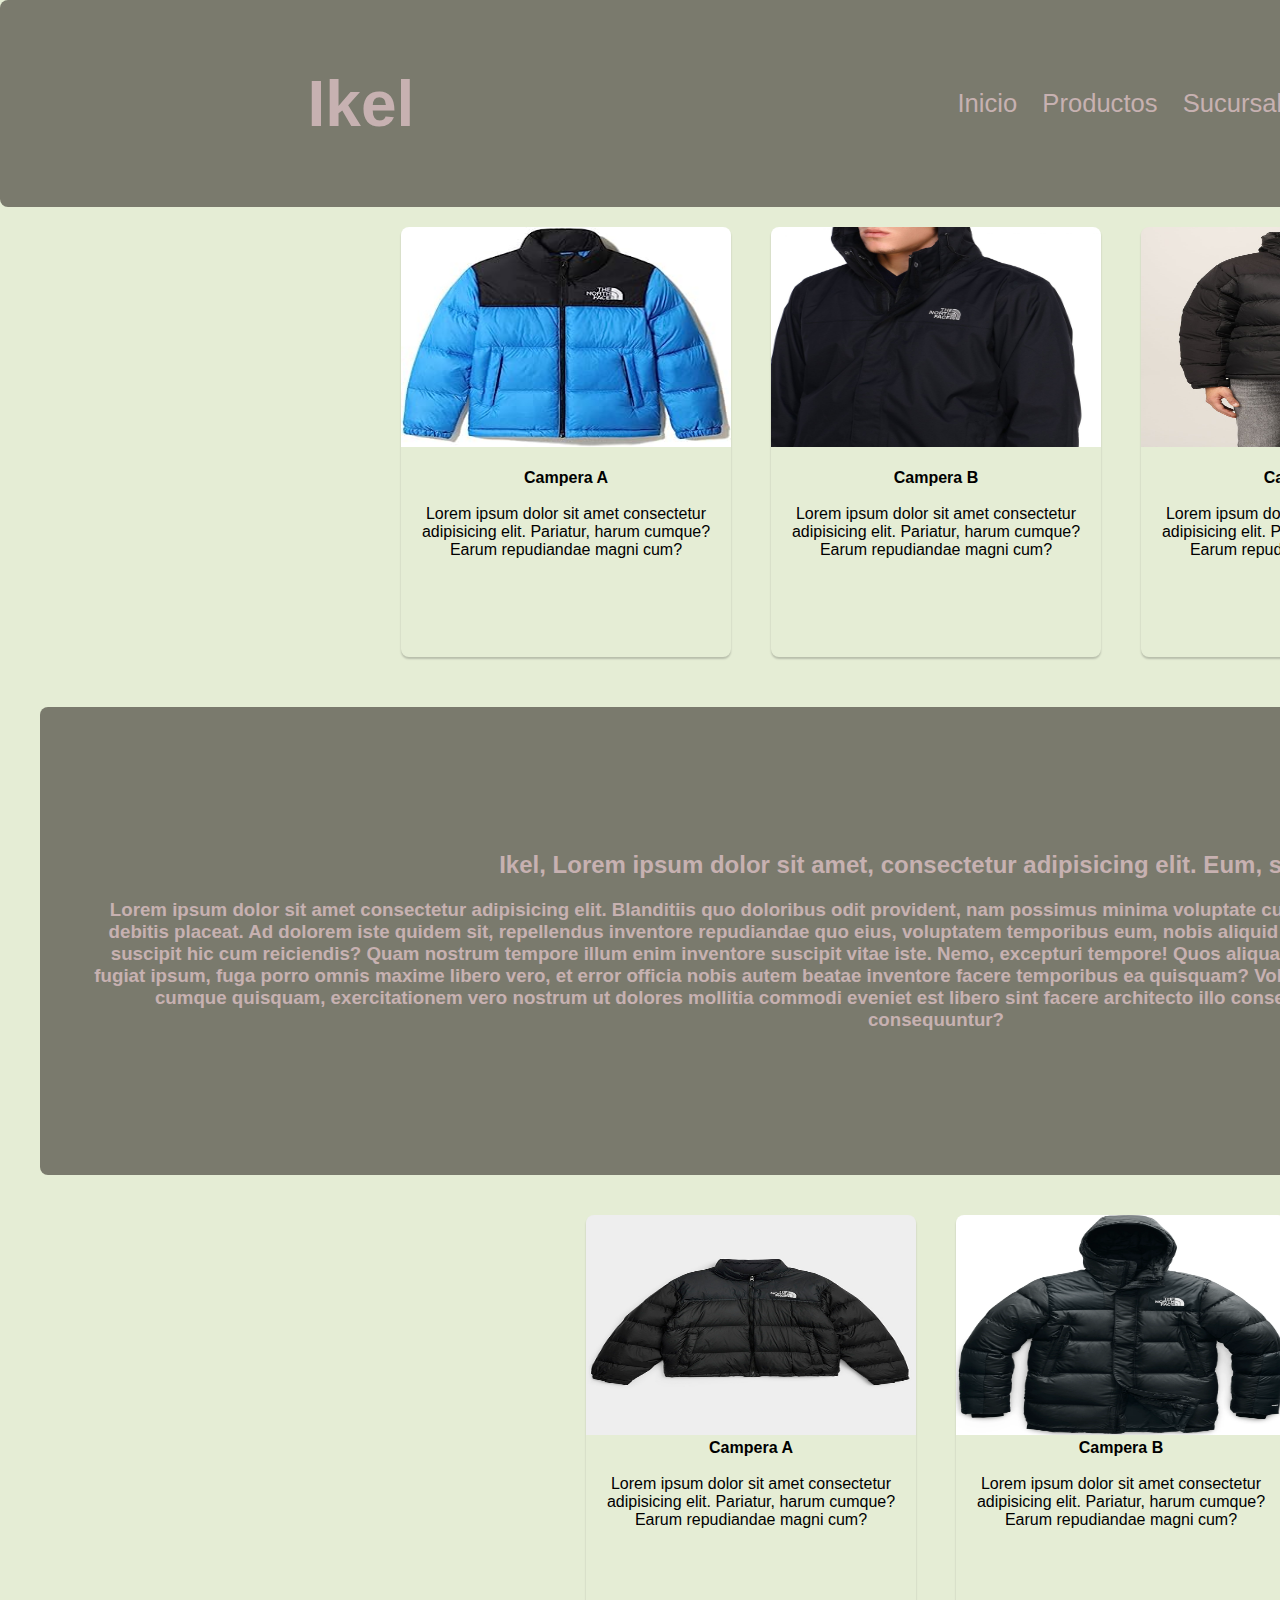
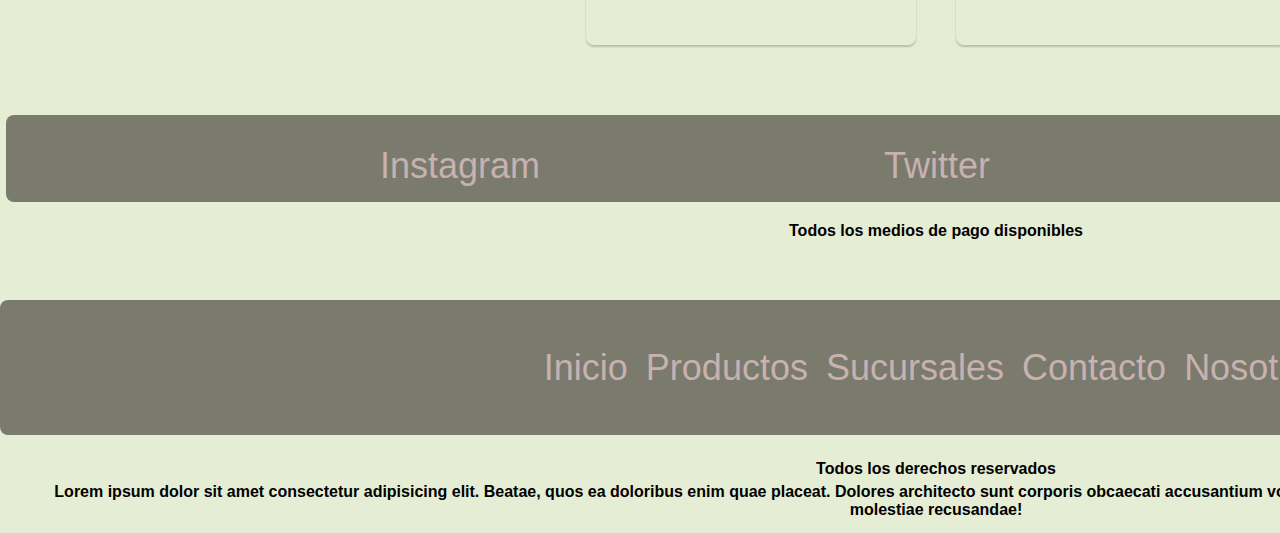
<file: index.html>
<!DOCTYPE html>
<html lang="en">
  <head>
    <meta charset="UTF-8" />
    <meta name="viewport" content="width=device-width, initial-scale=1.0" />
    <meta name="Ikel" content="Ikel">
    <title>Ikel - Inicio</title>
    <link rel="stylesheet" href="CSS/main.css"/>
  </head>
  <body class="Body">
    <header class="Barra">
      <h1><a href="index.html">Ikel</a></h1>
      <nav class="">
        <ul>
          <li><a href="index.html"> Inicio </a></li>
          <li><a href="Pages/Productos.html"> Productos </a></li>
          <li><a href="Pages/Sucursales.html"> Sucursales </a></li>
          <li><a href="Pages/Contacto.html"> Contacto </a></li>
          <li><a href="Pages/Nosotros.html">Nosotros</a></li>
        </ul>
      </nav>
    </header>
    <section class="LogoContenedor">
      <div class="Logo">
          <img src="Imagenes/logo.png" alt="Logo de the north face">
      </div>
    </section>
    <main class="Fotos">
      <div class="Contenedor">
        <div class="Carta">
          <img src="Imagenes/612jWEUNv1L._AC_UL320_.jpg" alt="Campera celeste con negro" />
          <h4>Campera A</h4>
          <p>
            Lorem ipsum dolor sit amet consectetur adipisicing elit. Pariatur,
            harum cumque? Earum repudiandae magni cum?
          </p>
        </div>

        <div class="Carta">
          <img src="Imagenes/A83838.002_5.jpg" alt="Campera negra" />
          <h4>Campera B</h4>
          <p>
            Lorem ipsum dolor sit amet consectetur adipisicing elit. Pariatur,
            harum cumque? Earum repudiandae magni cum?
          </p>
        </div>

        <div class="Carta">
          <img src="Imagenes/c55565.002_1.jpg" alt="Campera negra puffer" />
          <h4>Campera C</h4>
          <p>
            Lorem ipsum dolor sit amet consectetur adipisicing elit. Pariatur,
            harum cumque? Earum repudiandae magni cum?
          </p>
        </div>
      </div>
    </main>

    <section class="Info">
      <div>
        <h2>
          Ikel, Lorem ipsum dolor sit amet, consectetur adipisicing elit. Eum,
          sapiente.
        </h2>

        <h3>
          Lorem ipsum dolor sit amet consectetur adipisicing elit. Blanditiis
          quo doloribus odit provident, nam possimus minima voluptate cupiditate
          consectetur soluta maiores doloremque dolor debitis placeat. Ad
          dolorem iste quidem sit, repellendus inventore repudiandae quo eius,
          voluptatem temporibus eum, nobis aliquid quas. Corporis at
          reprehenderit provident repellendus suscipit hic cum reiciendis? Quam
          nostrum tempore illum enim inventore suscipit vitae iste. Nemo,
          excepturi tempore! Quos aliquam soluta ipsa eius dolor maiores
          eligendi dignissimos fugiat ipsum, fuga porro omnis maxime libero
          vero, et error officia nobis autem beatae inventore facere temporibus
          ea quisquam? Voluptates nemo qui consectetur quasi assumenda ratione
          cumque quisquam, exercitationem vero nostrum ut dolores mollitia
          commodi eveniet est libero sint facere architecto illo consequatur.
          Ratione itaque distinctio commodi ipsam consequuntur?
        </h3>
      </div>
    </section>

    <section class="Fotos2">
      <div class="Contenedor2">
        <div class="Carta">
          <img src="Imagenes/le-matelasse-retro-nuptse.jpg" alt="Campera negra" />
          <h4>Campera A</h4>
          <p>
            Lorem ipsum dolor sit amet consectetur adipisicing elit. Pariatur,
            harum cumque? Earum repudiandae magni cum?
          </p>
        </div>
        <div class="Carta">
          <img src="Imagenes/TNF-NF0A3MJL_7ETNF_20Black.webp" alt="Campera negra puffer" />
          <h4>Campera B</h4>
          <p>
            Lorem ipsum dolor sit amet consectetur adipisicing elit. Pariatur,
            harum cumque? Earum repudiandae magni cum?
          </p>
        </div>
      </div>
    </section>

    <footer class="Footer">
      <div class="Redes">
        <ul>
          <li>
            <a href="https://www.instagram.com/" target="_blank">Instagram</a>
          </li>
          <li><a href="https://twitter.com/" target="_blank">Twitter</a></li>
          <li>
            <a href="https://www.facebook.com/" target="_blank">Facebook</a>
          </li>
        </ul>
      </div>
      <p class="MP">Todos los medios de pago disponibles</p>
      <div class="BarraAbajo">
        <ul>
          <li><a href="index.html"> Inicio </a></li>
          <li><a href="Pages/Productos.html"> Productos </a></li>
          <li><a href="Pages/Sucursales.html"> Sucursales </a></li>
          <li><a href="Pages/Contacto.html"> Contacto </a></li>
          <li><a href="Pages/Nosotros.html">Nosotros</a></li>
        </ul>
      </div>
      <div class="Copi">
        <p>Todos los derechos reservados</p>
        <p>
          Lorem ipsum dolor sit amet consectetur adipisicing elit. Beatae, quos
          ea doloribus enim quae placeat. Dolores architecto sunt corporis
          obcaecati accusantium voluptas blanditiis iste deserunt consequuntur?
          Aspernatur doloremque molestiae recusandae!
        </p>
      </div>
    </footer>
  </body>
</html>
</file>
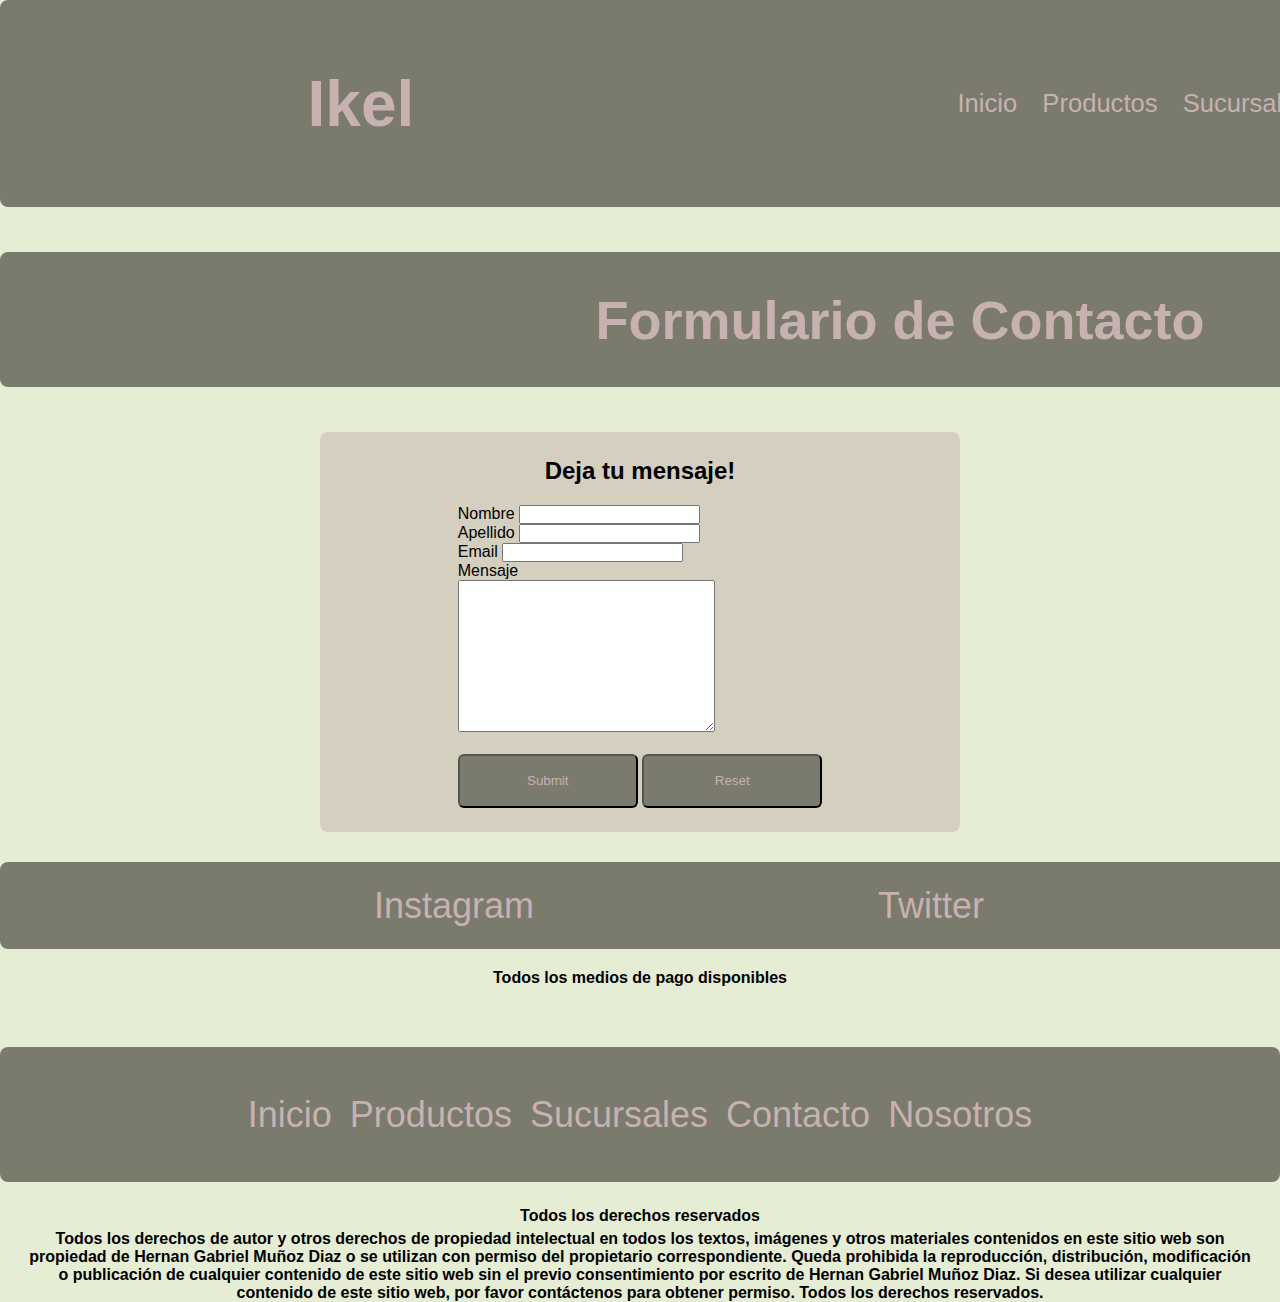
<file: Pages/Contacto.html>
<!DOCTYPE html>
<html lang="en">
<head>
    <meta charset="UTF-8">
    <meta name="viewport" content="width=device-width, initial-scale=1.0">
    <meta name="description" content="Pongase en contacto con nosotros! Ikel">
    <title>Ikel - Contacto</title>
    <link rel="stylesheet" href="../CSS/main.css">
    <link rel="icon" href="../imagenes/logo-removebg-preview.png">
</head>
<body>
    <header class="Barra">
        
        <h1><a href="../index.html">Ikel</a></h1> 
        <nav class="">
            <ul>
                <li><a href="../index.html"> Inicio </a></li>
                <li><a href="Productos.html"> Productos </a></li>
                <li><a href="Sucursales.html"> Sucursales </a></li>
                <li><a href="Contacto.html"> Contacto </a></li>
                <li><a href="Nosotros.html"> Nosotros </a></li>
            </ul>
        </nav>
    </header>
    <div class="Titulos">
        <h2>Formulario de Contacto</h2>
    </div>
    <form class="Formulario">
        <h2>Deja tu mensaje!</h2>
        <div>
        <label for="nombre"> Nombre </label>
        <input type="text" id="nombre">
        <br>
        <label for="apellido"> Apellido </label>
        <input type="text" id="apellido">
        <br>
        <label for="email"> Email </label>
        <input type="email" id="email">
        <br>
        <label for="mensaje"> Mensaje </label>
        <br>
        <textarea name="" id="mensaje" cols="30" rows="10"></textarea>
        <br><br>
        <input type="submit" class="Btn">
        <input type="reset" class="Btn">
        </div>    
    </form>
    <footer class="Footer">
        <ul class="Redes">
        <li><a href="https://www.instagram.com/" target="_blank">Instagram</a></li>
        <li><a href="https://twitter.com/" target="_blank">Twitter</a></li>
        <li><a href="https://www.facebook.com/" target="_blank">Facebook</a></li>
        </ul>
        <p class="MP">Todos los medios de pago disponibles</p>
        <div class="BarraAbajo">
            <ul >
                <li><a href="../index.html"> Inicio </a></li>
                <li><a href="Productos.html"> Productos </a></li>
                <li><a href="Sucursales.html"> Sucursales </a></li>
                <li><a href="Contacto.html"> Contacto </a></li>
                <li><a href="Nosotros.html"> Nosotros </a></li>
            </ul>
        </div>
        <div class="Copi">
        <p>Todos los derechos reservados</p>
        <p>Todos los derechos de autor y otros derechos de propiedad intelectual en todos los textos, imágenes y otros materiales contenidos en este sitio web son propiedad de Hernan Gabriel Muñoz Diaz o se utilizan con permiso del propietario correspondiente. Queda prohibida la reproducción, distribución, modificación o publicación de cualquier contenido de este sitio web sin el previo consentimiento por escrito de Hernan Gabriel Muñoz Diaz. Si desea utilizar cualquier contenido de este sitio web, por favor contáctenos para obtener permiso. Todos los derechos reservados.</p>
        </div>
    </footer>
    
</body>

</html>
</file>
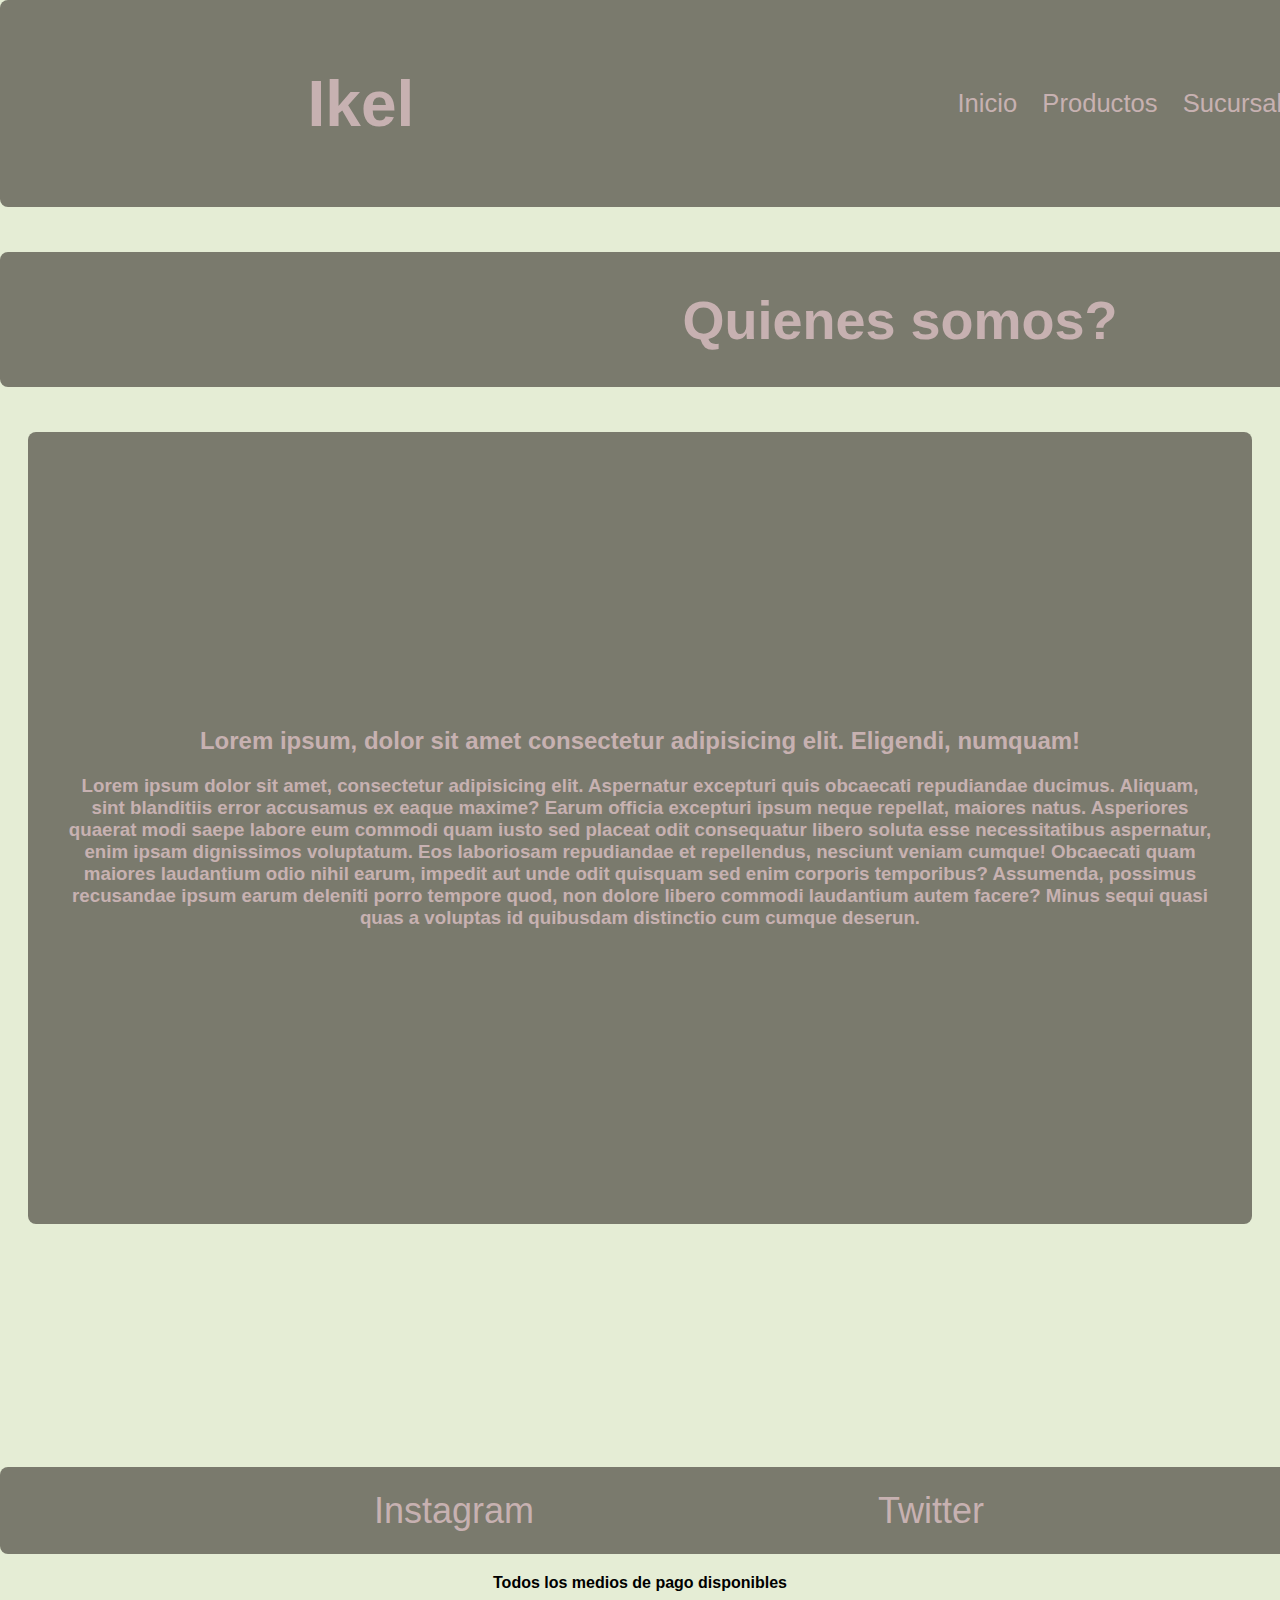
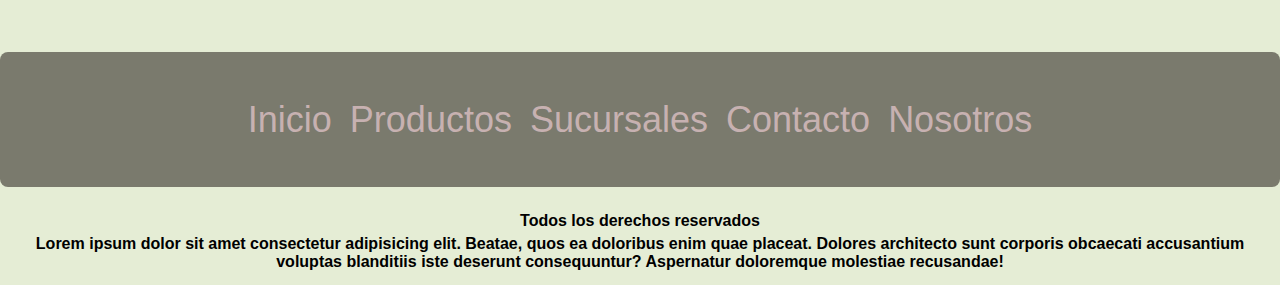
<file: Pages/Nosotros.html>
<!DOCTYPE html>
<html lang="en">
<head>
    <meta charset="UTF-8">
    <meta name="viewport" content="width=device-width, initial-scale=1.0">
    <title>Ikel - Nosotros</title>
    <link rel="stylesheet" href="../CSS/main.css">
</head>
<body>
    <header class="Barra">
        
        <h1><a href="../index.html">Ikel</a></h1> 
        <nav class="">
            <ul>
                <li><a href="../index.html"> Inicio </a></li>
                <li><a href="Productos.html"> Productos </a></li>
                <li><a href="Sucursales.html"> Sucursales </a></li>
                <li><a href="Contacto.html"> Contacto </a></li>
                <li><a href="Nosotros.html">Nosotros</a></li>
            </ul>
        </nav>
    </header>

    <main>
        <div class="Titulos">
            <h2>Quienes somos?</h2>
        </div>
        <section class="Info2">
        <div >
            <h2>Lorem ipsum, dolor sit amet consectetur adipisicing elit. Eligendi, numquam!</h2>
            <h3>Lorem ipsum dolor sit amet, consectetur adipisicing elit. Aspernatur excepturi quis obcaecati repudiandae ducimus. Aliquam, sint blanditiis error accusamus ex eaque maxime? Earum officia excepturi ipsum neque repellat, maiores natus. Asperiores quaerat modi saepe labore eum commodi quam iusto sed placeat odit consequatur libero soluta esse necessitatibus aspernatur, enim ipsam dignissimos voluptatum. Eos laboriosam repudiandae et repellendus, nesciunt veniam cumque! Obcaecati quam maiores laudantium odio nihil earum, impedit aut unde odit quisquam sed enim corporis temporibus? Assumenda, possimus recusandae ipsum earum deleniti porro tempore quod, non dolore libero commodi laudantium autem facere? Minus sequi quasi quas a voluptas id quibusdam distinctio cum cumque deserun.</h3>
        </div>
        </section>


    </main>
    <footer class="Footer">
        <ul class="Redes">
        <li><a href="https://www.instagram.com/" target="_blank">Instagram</a></li>
        <li><a href="https://twitter.com/" target="_blank">Twitter</a></li>
        <li><a href="https://www.facebook.com/" target="_blank">Facebook</a></li>
        </ul>
        <p class="MP">Todos los medios de pago disponibles</p>
        <div class="BarraAbajo">
            <ul >
                <li><a href="../index.html"> Inicio </a></li>
                <li><a href="Productos.html"> Productos </a></li>
                <li><a href="Sucursales.html"> Sucursales </a></li>
                <li><a href="Contacto.html"> Contacto </a></li>
                <li><a href="Nosotros.html">Nosotros</a></li>
            </ul>
        </div>
        <div class="Copi">
        <p>Todos los derechos reservados</p>
        <p>Lorem ipsum dolor sit amet consectetur adipisicing elit. Beatae, quos ea doloribus enim quae placeat. Dolores architecto sunt corporis obcaecati accusantium voluptas blanditiis iste deserunt consequuntur? Aspernatur doloremque molestiae recusandae!</p>
        </div>
    </footer>
    
</body>

</html>
</file>
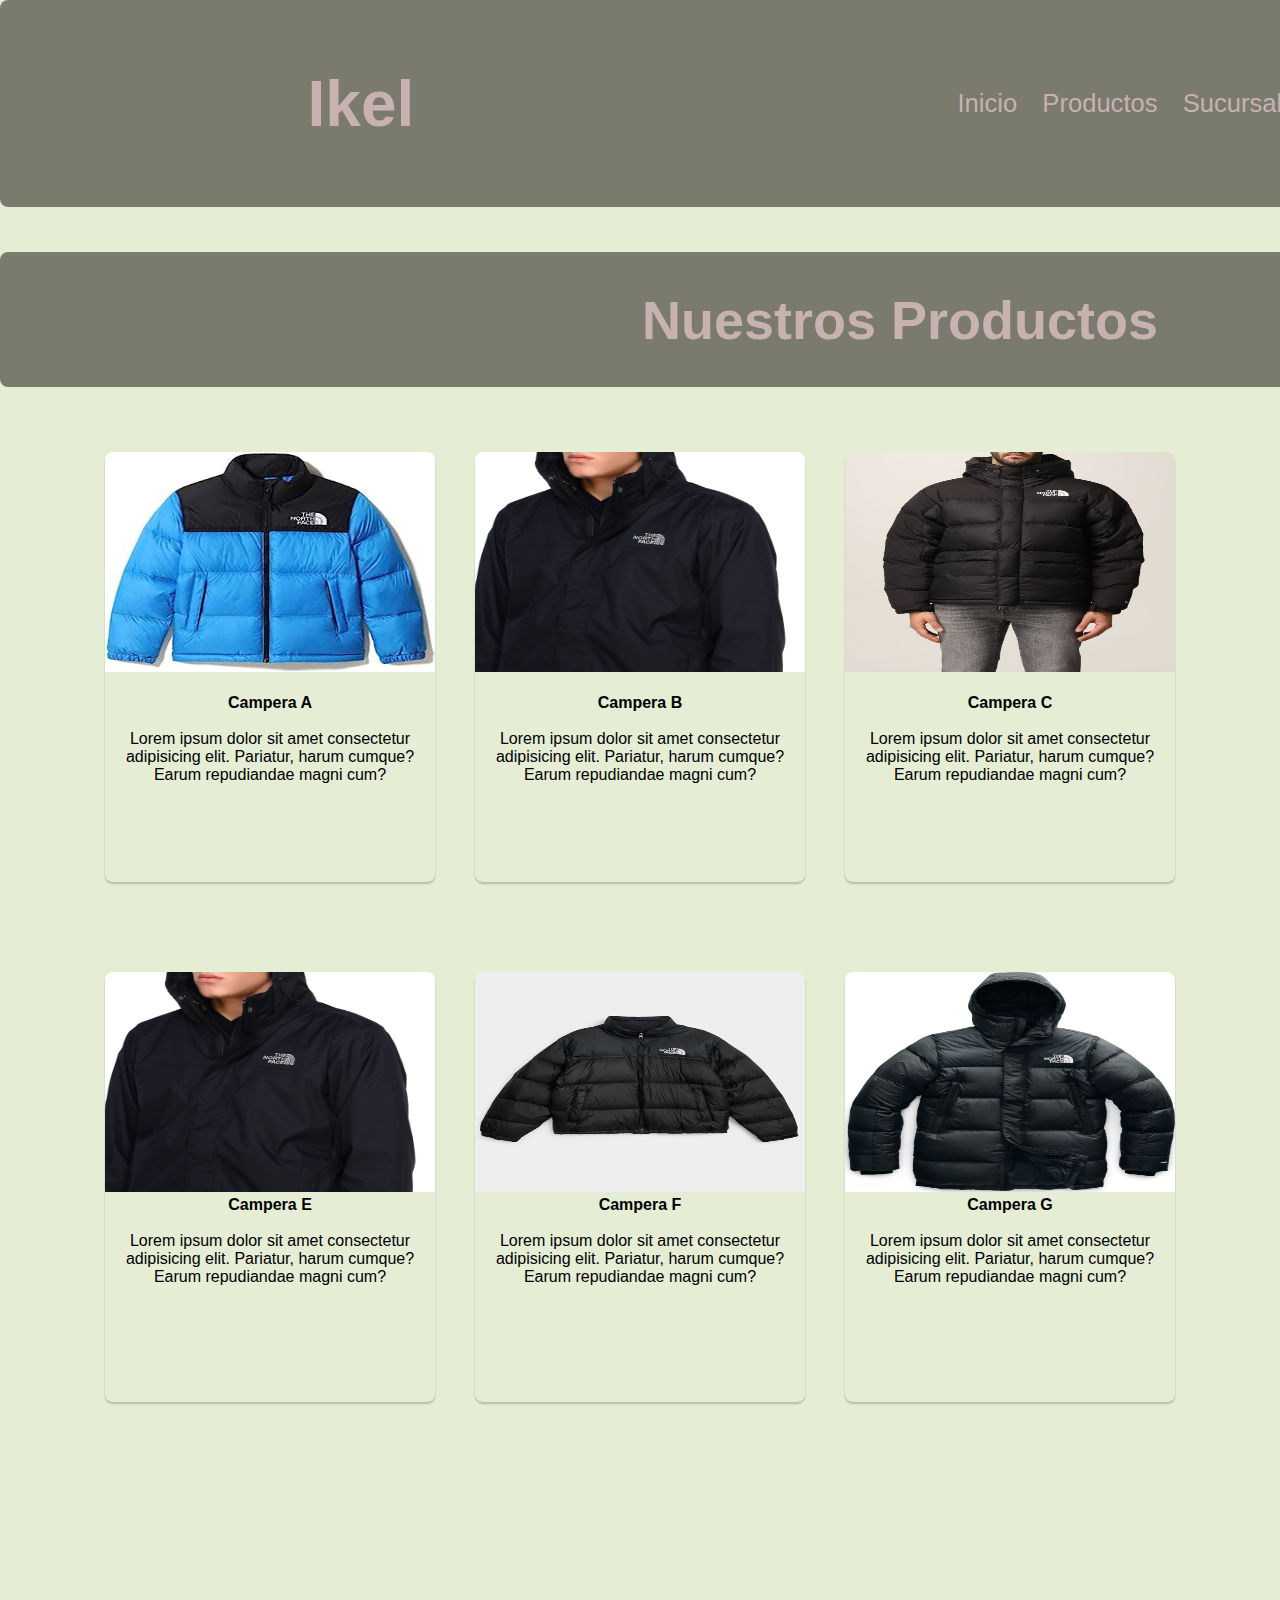
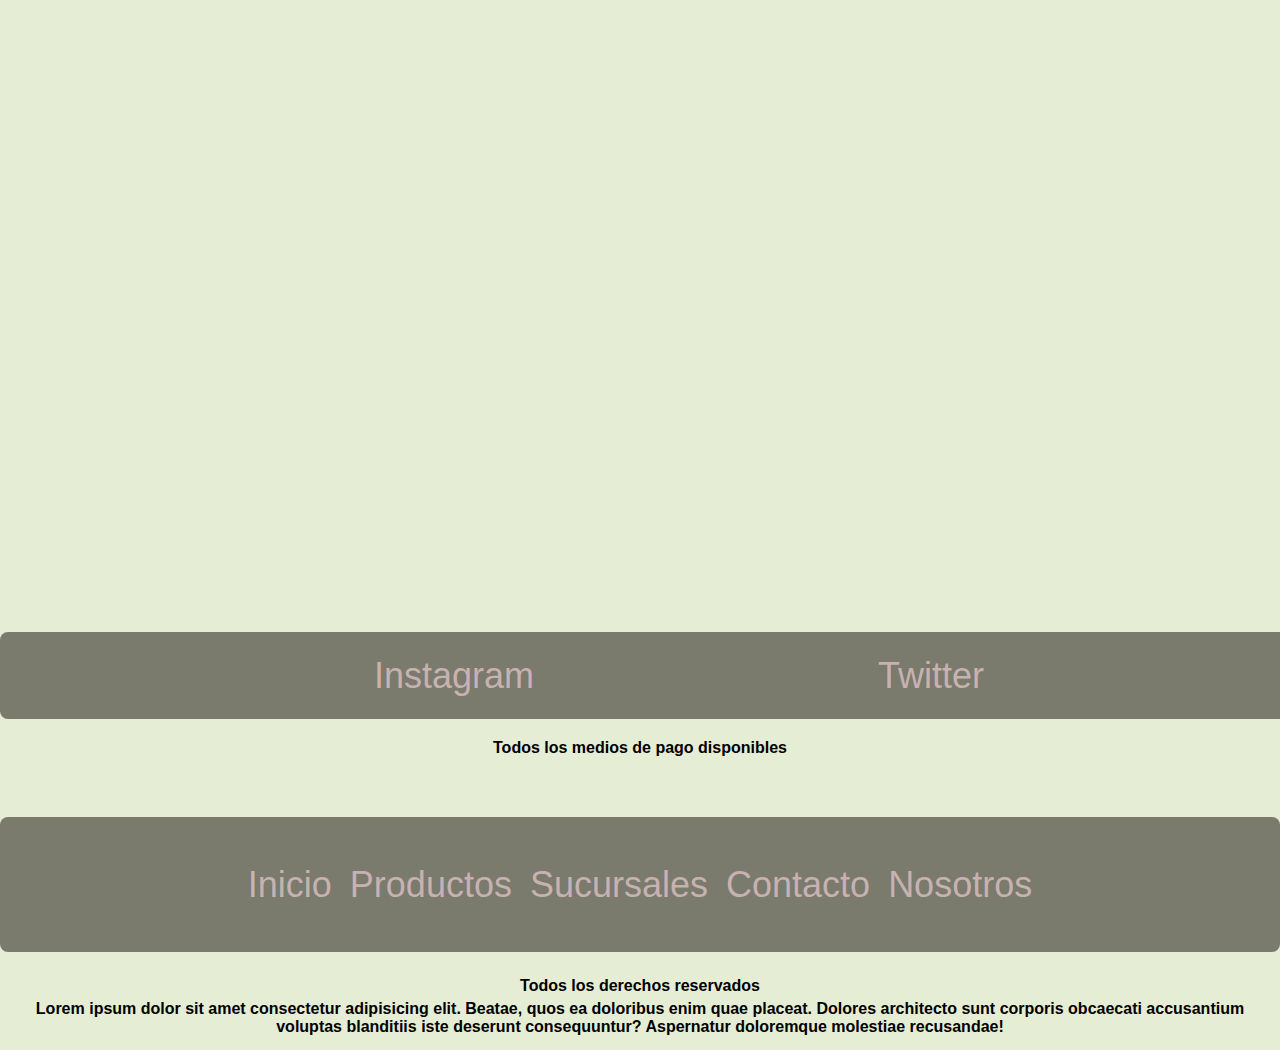
<file: Pages/Productos.html>
<!DOCTYPE html>
<html lang="en">
<head>
    <meta charset="UTF-8">
    <meta name="viewport" content="width=device-width, initial-scale=1.0">
    <title>Ikel - Productos </title>
    <link rel="stylesheet" href="../CSS/main.css">
</head>
<body class="BodyP">
    <header class="Barra">
        
        <h1><a href="../index.html">Ikel</a></h1> 
        <nav class="">
            <ul>
                <li><a href="../index.html"> Inicio </a></li>
                <li><a href="Productos.html"> Productos </a></li>
                <li><a href="Sucursales.html"> Sucursales </a></li>
                <li><a href="Contacto.html"> Contacto </a></li>
                <li><a href="Nosotros.html">Nosotros</a></li>
            </ul>
        </nav>
    </header>
    <main>
        <div class="Titulos">
        <h2>
            Nuestros Productos
        </h2>
        </div>
        
        <section class="Fotos" id="FotosProd">
        <div class="Contenedor">
        
            <div class="Carta">
                <img src="../Imagenes/612jWEUNv1L._AC_UL320_.jpg" alt="Campera Celeste con negro">
                <h4> Campera A </h4>
                <p>Lorem ipsum dolor sit amet consectetur adipisicing elit. Pariatur, harum cumque? Earum repudiandae magni cum?</p>
            </div>
    
            <div class="Carta">
                <img src="../Imagenes/A83838.002_5.jpg" alt="Campera negra">
                <h4> Campera B </h4>
                <p>Lorem ipsum dolor sit amet consectetur adipisicing elit. Pariatur, harum cumque? Earum repudiandae magni cum?</p>
            </div>
    
            <div class="Carta">
                <img src="../Imagenes/c55565.002_1.jpg" alt="Campera Negra">
                <h4> Campera C </h4>
                <p>Lorem ipsum dolor sit amet consectetur adipisicing elit. Pariatur, harum cumque? Earum repudiandae magni cum?</p>
            </div>
        </section>

        <section class="Fotos3">
         <div class="Contenedor3">

                <div class="Carta">
                    <img src="../Imagenes/A83838.002_5.jpg" alt="Campera Negra">
                    <h4> Campera E </h4>
                    <p>Lorem ipsum dolor sit amet consectetur adipisicing elit. Pariatur, harum cumque? Earum repudiandae magni cum?</p>
                </div>
        
                <div class="Carta">
                    <img src="../Imagenes/le-matelasse-retro-nuptse.jpg" alt="Campera negra puffer">
                    <h4> Campera F </h4>
                    <p>Lorem ipsum dolor sit amet consectetur adipisicing elit. Pariatur, harum cumque? Earum repudiandae magni cum?</p>
                </div>
                <div class="Carta">
                    <img src="../Imagenes/TNF-NF0A3MJL_7ETNF_20Black.webp" alt="Campera negra puffer">
                    <h4> Campera G </h4>
                    <p>Lorem ipsum dolor sit amet consectetur adipisicing elit. Pariatur, harum cumque? Earum repudiandae magni cum?</p>
                </div>
            </div>
        </section>
    </main>

    <footer class="Footer">
        <ul class="Redes">
        <li><a href="https://www.instagram.com/" target="_blank">Instagram</a></li>
        <li><a href="https://twitter.com/" target="_blank">Twitter</a></li>
        <li><a href="https://www.facebook.com/" target="_blank">Facebook</a></li>
        </ul>
        <p class="MP">Todos los medios de pago disponibles</p>
        <div  class="BarraAbajo">
            <ul>
                <li><a href="../index.html"> Inicio </a></li>
                <li><a href="Productos.html"> Productos </a></li>
                <li><a href="Sucursales.html"> Sucursales </a></li>
                <li><a href="Contacto.html"> Contacto </a></li>
                <li><a href="Nosotros.html">Nosotros</a></li>
            </ul>
        </div>
        <div class="Copi">
        <p>Todos los derechos reservados</p>
        <p>Lorem ipsum dolor sit amet consectetur adipisicing elit. Beatae, quos ea doloribus enim quae placeat. Dolores architecto sunt corporis obcaecati accusantium voluptas blanditiis iste deserunt consequuntur? Aspernatur doloremque molestiae recusandae!</p>
        </div>
    </footer>
    
</body>

</html>
</file>
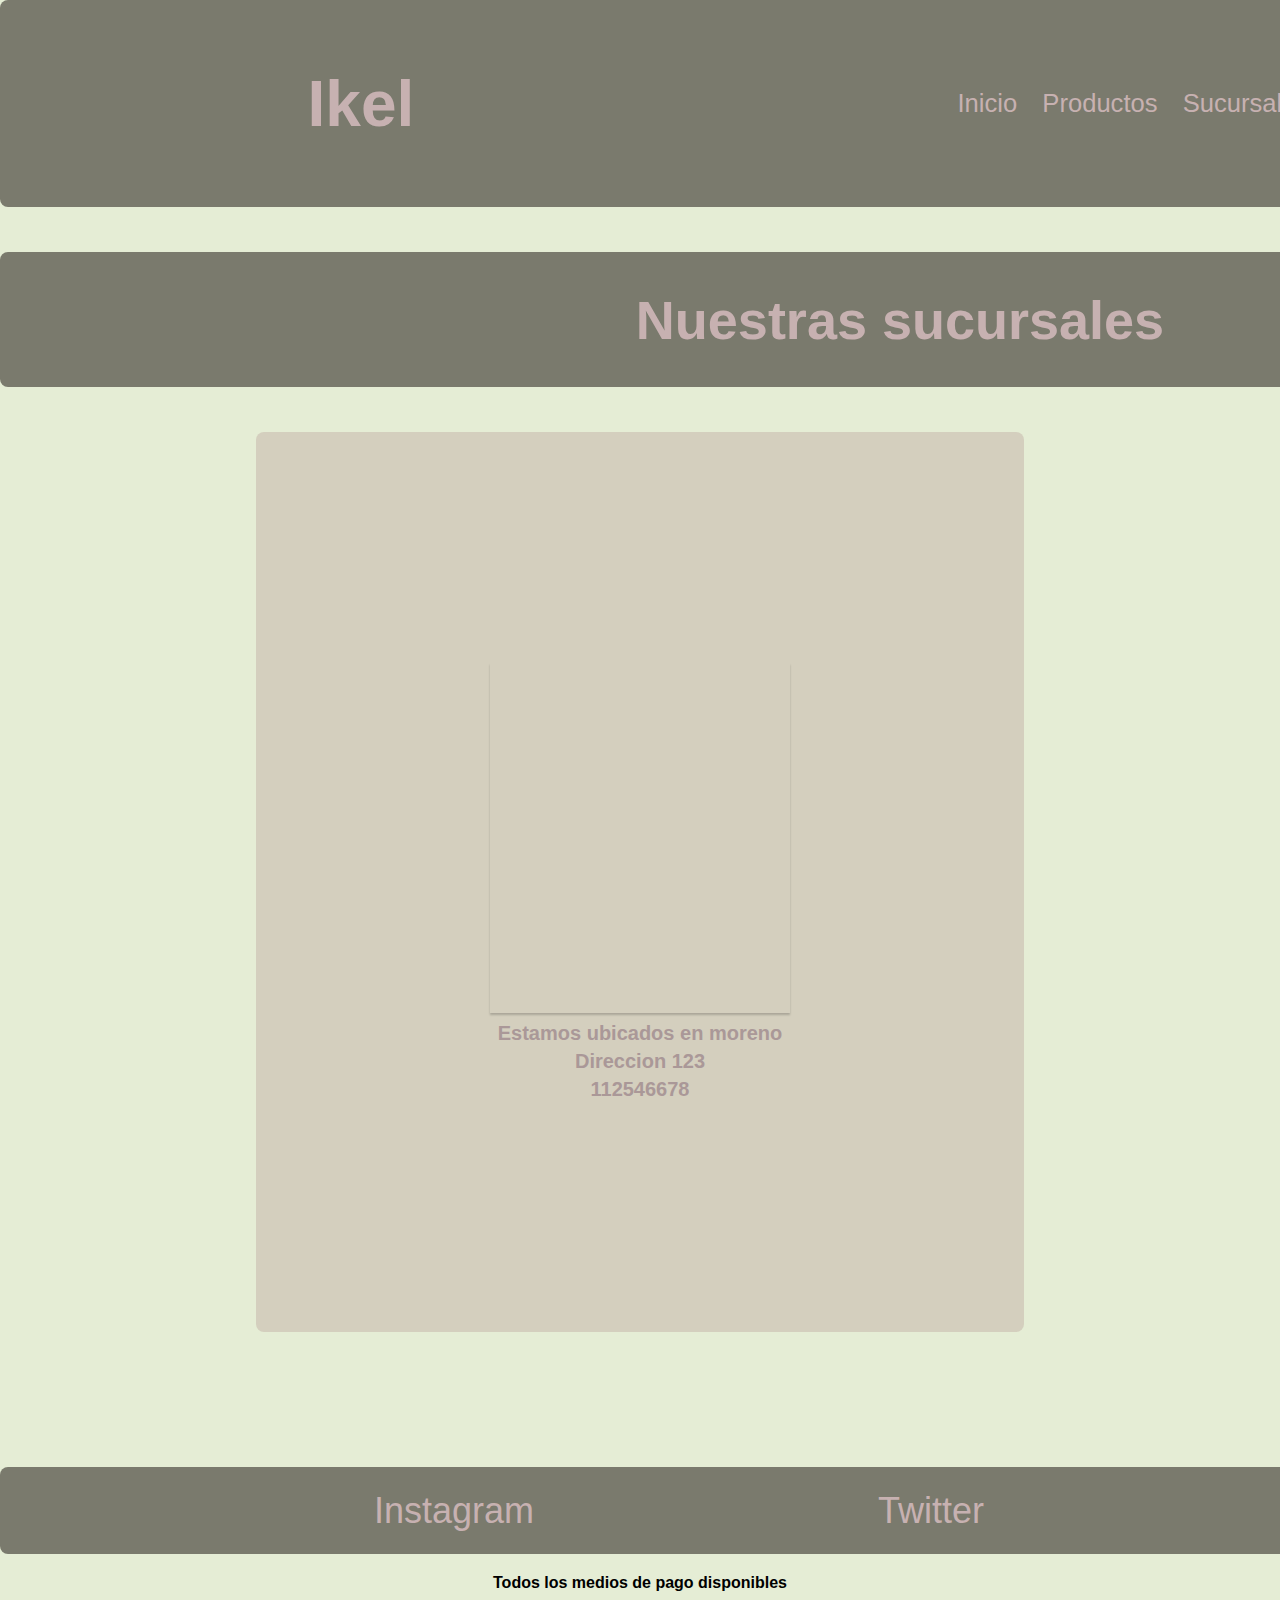
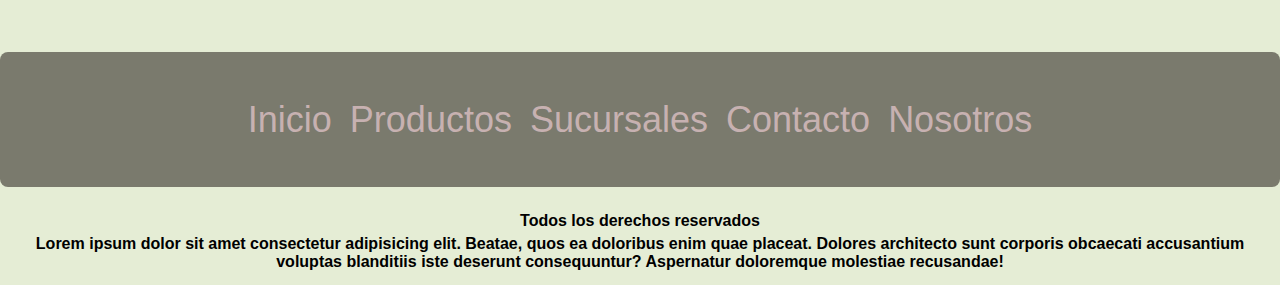
<file: Pages/Sucursales.html>
<!DOCTYPE html>
<html lang="en">
<head>
    <meta charset="UTF-8">
    <meta name="viewport" content="width=device-width, initial-scale=1.0">
    <title>Ikel - Sucursales</title>
    <link rel="stylesheet" href="../CSS/main.css">
</head>
<body class="BodyS">
    <header class="Barra">
        
        <h1><a href="../index.html">Ikel</a></h1> 
        <nav class="">
            <ul>
                <li><a href="../index.html"> Inicio </a></li>
                <li><a href="Productos.html"> Productos </a></li>
                <li><a href="Sucursales.html"> Sucursales </a></li>
                <li><a href="Contacto.html"> Contacto </a></li>
                <li><a href="Nosotros.html">Nosotros</a></li>
            </ul>
        </nav>
    </header>

    <main>
        <div class="Titulos">
            <h2>Nuestras sucursales</h2>    
        </div>
        <section  class="Mapa">
        <div>
            <iframe src="https://www.google.com/maps/embed?pb=!1m18!1m12!1m3!1d105047.16919832065!2d-58.876356414605524!3d-34.63641344385191!2m3!1f0!2f0!3f0!3m2!1i1024!2i768!4f13.1!3m3!1m2!1s0x95bc945bc2149eff%3A0x72f476f24b92b3fa!2sMoreno%2C%20Provincia%20de%20Buenos%20Aires!5e0!3m2!1ses-419!2sar!4v1689463303967!5m2!1ses-419!2sar" width="100%" height="350" style="border:0;" allowfullscreen="" loading="lazy" referrerpolicy="no-referrer-when-downgrade"></iframe>
            <p>Estamos ubicados en moreno</p>
            <p>Direccion 123</p>
            <p>112546678</p>
        </div>
        </section>
    </main>

    <footer class="Footer">
        <div>
        <ul class="Redes">
        <li><a href="https://www.instagram.com/" target="_blank">Instagram</a></li>
        <li><a href="https://twitter.com/" target="_blank">Twitter</a></li>
        <li><a href="https://www.facebook.com/" target="_blank">Facebook</a></li>
        </ul>
        </div>
        <p class="MP">Todos los medios de pago disponibles</p>
        <div class="BarraAbajo">
            <ul >
                <li><a href="../index.html"> Inicio </a></li>
                <li><a href="Productos.html"> Productos </a></li>
                <li><a href="Sucursales.html"> Sucursales </a></li>
                <li><a href="Contacto.html"> Contacto </a></li>
                <li><a href="Nosotros.html">Nosotros</a></li>
            </ul>
        </div>
        <div class="Copi">
        <p>Todos los derechos reservados</p>
        <p>Lorem ipsum dolor sit amet consectetur adipisicing elit. Beatae, quos ea doloribus enim quae placeat. Dolores architecto sunt corporis obcaecati accusantium voluptas blanditiis iste deserunt consequuntur? Aspernatur doloremque molestiae recusandae!</p>
        </div>
    </footer>
    
</body>

</html>
</file>
<file: CSS/main.css>
* {
  margin: 0;
  padding: 0;
  font-family: "Lucida Sans", "Lucida Sans Regular", "Lucida Grande", "Lucida Sans Unicode", Geneva, Verdana, sans-serif;
}
* .LogoContenedor {
  display: none;
}

body {
  background-color: #e5edd5;
}

.Body {
  display: grid;
  grid-template-areas: "Nav Nav Nav" "Cartas Cartas Cartas" "Cartas Cartas Cartas" "Info Info Info" "CartaS CartaS CartaS" "Redes Redes Redes" "MP MP MP" "BarraAbajo BarraAbajo BarraAbajo " "Copi Copi Copi";
}

.BodyP {
  grid-template-areas: "Nav Nav Nav" "Titulos Titulos Titulos" "Cartas Cartas Cartas" "CartaS CartaS CartaS" "Redes Redes Redes" "MP MP MP" "BarraAbajo BarraAbajo BarraAbajo" "Copi Copi Copi";
}
.BodyP main {
  height: 220vh;
}

.BodyS {
  grid-template-areas: "Nav Nav Nav" "Titulos Titulos Titulos" "Mapa Mapa Mapa" "Mapa Mapa Mapa" "Redes Redes Redes" "MP MP MP" "BarraAbajo BarraAbajo BarraAbajo" "Copi Copi Copi";
}

.Formulario .Btn {
  background-color: #7A7A6D;
  height: 6vh;
  width: 20vh;
  border-radius: 6px;
  color: #C7B1B1;
  transition: all 0.25s;
}
.Formulario .Btn:hover {
  background-color: #463426;
}

.Barra {
  background-color: #7A7A6D;
  display: flex;
  flex-direction: row;
  align-items: center;
  justify-content: space-around;
  height: 15vh;
  width: 200vh;
  border-radius: 8px;
  grid-area: Nav;
  margin: auto;
  padding: 4vh;
  list-style: none;
  color: #C7B1B1;
  font-size: 1.6rem;
  text-align: center;
}
.Barra li {
  text-decoration: none;
  color: #C7B1B1;
  transition: all 0.25s;
  display: inline-block;
}
.Barra a {
  margin: 1vh;
  text-decoration: none;
  color: #C7B1B1;
  transition: all 0.25s;
}
.Barra a:hover {
  color: #AA9898;
}
.Barra h1 {
  font-size: 4rem;
}

.Fotos {
  grid-area: Cartas;
  margin: auto;
  height: 500px;
}

.Contenedor {
  width: 100%;
  max-width: 1200px;
  height: 76vh;
  display: flex;
  flex-wrap: wrap;
  justify-content: center;
  margin: auto;
}
.Contenedor .Carta {
  width: 330px;
  height: 430px;
  border-radius: 8px;
  box-shadow: 0 2px 2px rgba(0, 0, 0, 0.2);
  overflow: hidden;
  margin: 20px;
  text-align: center;
  transition: all 0.25s;
  cursor: pointer;
}
.Contenedor .Carta:hover {
  transform: translateY(-15px);
  box-shadow: 0 12px 16px rgba(0, 0, 0, 0.2);
}
.Contenedor .Carta img {
  width: 330px;
  height: 220px;
}
.Contenedor .Carta h4 {
  font-weight: 600;
  margin-top: 2vh;
}
.Contenedor .Carta p {
  padding: 0px 10px;
  font-size: 16px;
  font-weight: 300;
  margin-top: 2vh;
}

.Fotos2 {
  grid-area: CartaS;
  margin-top: 20px;
  margin-bottom: 20px;
  height: 500px;
}

.Contenedor2 {
  width: 100%;
  max-width: 1200px;
  height: 76vh;
  display: flex;
  flex-wrap: wrap;
  justify-content: center;
  margin: auto;
}
.Contenedor2 .Carta {
  width: 330px;
  height: 430px;
  border-radius: 8px;
  box-shadow: 0 2px 2px rgba(0, 0, 0, 0.2);
  overflow: hidden;
  margin: 20px;
  text-align: center;
  transition: all 0.25s;
  cursor: pointer;
}
.Contenedor2 .Carta:hover {
  transform: translateY(-15px);
  box-shadow: 0 12px 16px rgba(0, 0, 0, 0.2);
}
.Contenedor2 .Carta img {
  width: 330px;
  height: 220px;
}
.Contenedor2 .Carta h4 {
  font-weight: 600;
}
.Contenedor2 .Carta p {
  padding: 0px 10px;
  font-size: 16px;
  font-weight: 300;
  margin-top: 2vh;
}

.Fotos3 {
  grid-area: Cartas;
  margin-top: 20px;
  margin-bottom: 20px;
  height: 500px;
}

.Contenedor3 {
  width: 100%;
  max-width: 1200px;
  height: 76vh;
  display: flex;
  flex-wrap: wrap;
  justify-content: center;
  margin: auto;
}
.Contenedor3 .Carta {
  width: 330px;
  height: 430px;
  border-radius: 8px;
  box-shadow: 0 2px 2px rgba(0, 0, 0, 0.2);
  overflow: hidden;
  margin: 20px;
  text-align: center;
  transition: all 0.25s;
  cursor: pointer;
}
.Contenedor3 .Carta:hover {
  transform: translateY(-15px);
  box-shadow: 0 12px 16px rgba(0, 0, 0, 0.2);
}
.Contenedor3 .Carta img {
  width: 330px;
  height: 220px;
}
.Contenedor3 .Carta h4 {
  font-weight: 600;
}
.Contenedor3 .Carta p {
  padding: 0px 10px;
  font-size: 16px;
  font-weight: 300;
  margin-top: 2vh;
}

main {
  height: 135vh;
}

.Info {
  display: flex;
  justify-content: center;
  align-items: center;
  text-align: center;
  color: #C7B1B1;
  grid-area: Info;
}
.Info div {
  background-color: #7A7A6D;
  border-radius: 8px;
  width: 90%;
  height: 40vh;
  margin: auto;
  padding: 6vh;
  display: flex;
  flex-direction: column;
  justify-content: center;
}
.Info h2 {
  font-weight: 600;
  margin-bottom: 20px;
}

.Info2 {
  display: flex;
  justify-content: center;
  align-items: center;
  text-align: center;
  color: #C7B1B1;
  grid-area: Info;
}
.Info2 div {
  background-color: #7A7A6D;
  border-radius: 8px;
  width: 90%;
  height: 80vh;
  margin: auto;
  padding: 4vh;
  display: flex;
  flex-direction: column;
  justify-content: center;
}
.Info2 h2 {
  font-weight: 600;
  margin-bottom: 20px;
}

.Titulos {
  background-color: #7A7A6D;
  border-radius: 8px;
  width: 200vh;
  height: 15vh;
  margin: auto;
  margin-top: 5vh;
  margin-bottom: 5vh;
  display: flex;
  align-items: center;
  justify-content: center;
  text-align: center;
  font-size: 4vh;
  grid-area: Titulos;
  color: #C7B1B1;
  transition: all 0.25s;
}
.Titulos:hover {
  color: #AA9898;
}

.Mapa {
  background-color: #D4CFBE;
  width: 60%;
  height: 100vh;
  text-align: center;
  border-radius: 8px;
  display: flex;
  justify-content: center;
  align-items: center;
  margin: auto;
  padding: auto;
  grid-area: Mapa;
}
.Mapa iframe {
  box-shadow: 0 2px 2px rgba(0, 0, 0, 0.2);
  overflow: hidden;
  transition: all 0.25s;
  cursor: pointer;
}
.Mapa iframe:hover {
  transform: translateY(-15px);
  box-shadow: 0 12px 16px rgba(0, 0, 0, 0.2);
}
.Mapa p {
  font-size: 20px;
  margin-top: 5px;
  font-weight: bold;
  color: #AA9898;
}

.Formulario {
  background-color: #D4CFBE;
  width: 50%;
  height: 400px;
  border-radius: 8px;
  display: flex;
  flex-direction: column;
  justify-content: center;
  align-items: center;
  margin: auto;
  margin-top: 30px;
  margin-bottom: 30px;
}
.Formulario h2 {
  font-weight: bold;
  margin-bottom: 20px;
}

.Footer {
  grid-area: Redes;
}
.Footer .Redes {
  background-color: #7A7A6D;
  border-radius: 8px;
  width: 200vh;
  height: 3vh;
  margin: auto;
  padding: 30px;
}
.Footer ul {
  display: flex;
  flex-direction: row;
  text-align: center;
  align-items: center;
  justify-content: space-evenly;
  list-style: none;
  font-size: 4vh;
}
.Footer ul a {
  text-decoration: none;
  color: #C7B1B1;
  transition: all 0.25s;
}
.Footer ul a:hover {
  color: #AA9898;
}
.Footer .MP {
  text-align: center;
  height: 2vh;
  margin-bottom: 40px;
  padding: 20px;
  font-weight: bold;
  grid-area: MP;
}
.Footer .BarraAbajo {
  background-color: #7A7A6D;
  display: flex;
  flex-direction: row;
  height: 15vh;
  justify-content: center;
  align-items: center;
  font-size: 1.6rem;
  border-radius: 8px;
  grid-area: BarraAbajo;
}
.Footer .BarraAbajo ul {
  display: flex;
  flex-wrap: wrap;
  margin: 1vh;
}
.Footer .BarraAbajo ul li {
  margin: 1vh;
  padding: auto;
}
.Footer .Copi {
  text-align: center;
  height: 2vh;
  margin-bottom: 40px;
  padding: 20px;
  font-weight: bold;
  grid-area: Copi;
}
.Footer .Copi p {
  margin: 5px;
}

@media screen and (max-width: 1125px) {
  .Body {
    grid-template-areas: "Nav Nav Nav" "Cartas Cartas Cartas" "Info Info Info" "CartaS CartaS CartaS" "Redes Redes Redes" "MP MP MP" "BarraAbajo BarraAbajo BarraAbajo " "Copi Copi Copi";
  }
  .BodyP main {
    height: 400vh;
  }
  .Info2 div {
    height: 100vh;
    margin-bottom: 50vh;
  }
  .Barra {
    flex-direction: column-reverse;
    height: 26vh;
    width: 85%;
  }
  .Fotos {
    height: 185vh;
  }
  .Fotos2 {
    height: 90vh;
  }
  .Footer {
    align-self: center;
  }
  .Footer .Redes {
    width: 85%;
  }
  .Titulos {
    width: 85%;
  }
  .LogoContenedor {
    display: none;
  }
}
@media screen and (max-width: 760px) {
  .Body {
    grid-template-areas: "Nav Nav Nav" "Logo Logo Logo" "Info Info Info" "CartaS CartaS CartaS" "Redes Redes Redes" "MP MP MP" "BarraAbajo BarraAbajo BarraAbajo" "Copi Copi Copi";
  }
  .Body main {
    height: 160vh;
  }
  .BodyP main {
    height: 300vh;
  }
  .Fotos {
    display: none;
  }
  .Fotos2 {
    height: 185vh;
  }
  .LogoContenedor {
    height: 300px;
    display: flex;
    align-items: center;
    justify-content: center;
    grid-area: Logo;
    background-color: #7A7A6D;
    padding: auto;
    margin: 30px;
    border-radius: 8px;
  }
  .Logo img {
    border-radius: 8px;
    width: 100%;
  }
  .BarraAbajo ul {
    display: flex;
    justify-content: center;
    flex-direction: row;
    height: 26vh;
  }
  .Contenedor2 {
    width: 600px;
  }
  .Redes {
    width: 75%;
  }
}
@media screen and (max-width: 1000px) {
  .Info div {
    height: 90vh;
  }
  .Info2 div {
    height: 130vh;
  }
  .Redes {
    padding: auto;
  }
  .BarraAbajo ul {
    height: 20vh;
    padding: auto;
  }
  .MainNos {
    height: 165vh;
  }
}
@media screen and (max-width: 740px) {
  .Info2 div {
    height: 160vh;
  }
  .MainNos {
    height: 200vh;
  }
}
@media screen and (max-width: 580px) {
  .Info2 div {
    height: 200vh;
  }
  .MainNos {
    height: 250vh;
  }
  .Body main {
    height: 210vh;
  }
  .Formulario {
    width: 90%;
  }
}
@media screen and (max-width: 450px) {
  .Info2 div {
    height: 250vh;
  }
  .MainNos {
    height: 280vh;
  }
}

/*# sourceMappingURL=main.css.map */
</file>
